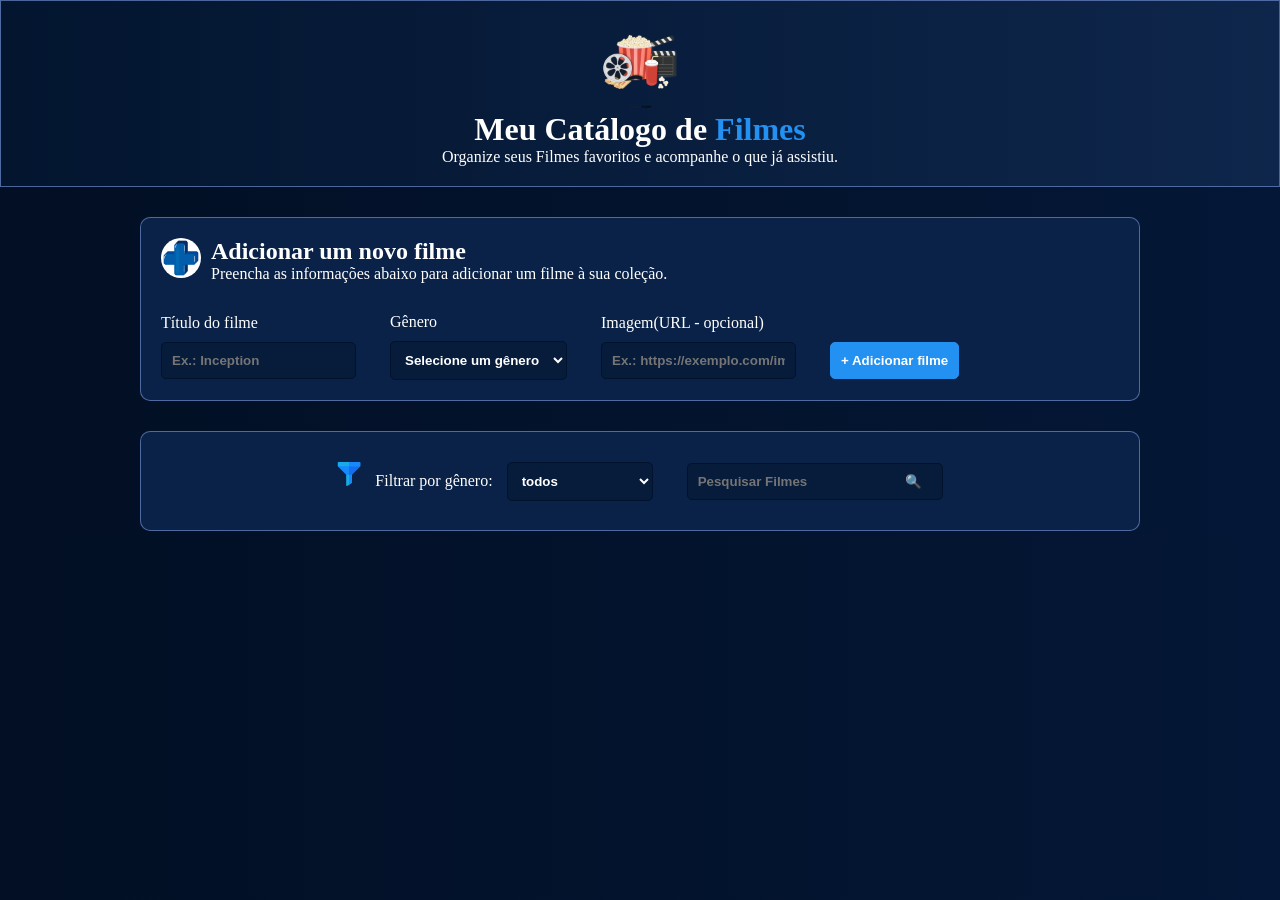
<file: projeto-catalogo-filmes/index.html>
<!DOCTYPE html>
<html lang="pt-br">
<head>
    <meta charset="UTF-8">
    <meta name="viewport" content="width=device-width, initial-scale=1.0">
    <title>Catálogo de Filmes</title>
    <link rel="stylesheet" href="css/style.css">
</head>
<body>
    <header>
        <img src="image/cinema.png" alt="cinema">
        <div class="cabecalho">
            <h1>Meu Catálogo de <span>Filmes</span></h1>
            <p>Organize seus Filmes favoritos e acompanhe o que já assistiu.</p>
        </div>
    </header>

    <main>
        <article>
            <div class="cadastro">
                <div class="cabeca">
                    <img src="image/adicionar.png" alt="Sinal de +" style="width: 40px;">
                    <h2>Adicionar um novo filme</h2>
                    <p>Preencha as informações abaixo para adicionar um filme à sua coleção.</p>
                </div>

                <form autocomplete="off" id="cadastro">
                    <div>
                        <label for="inTitulo">Título do filme</label>
                        <input type="text" id="inTitulo" placeholder="Ex.: Inception" required>
                    </div>

                    <div>
                        <label for="inGenero">Gênero</label>
                        <select name="genero" id="inGenero" required>
                            <option value="" selected disabled>Selecione um gênero</option>
                            <option value="Ação">Ação</option>
                            <option value="Ficção cientifica">Ficção cientifica</option>
                            <option value="Drama">Drama</option>
                            <option value="Comedia">Comedia</option>
                            <option value="Terror">Terror</option>
                            <option value="Aventura">Aventura</option>
                        </select>
                    </div>

                    <div>
                        <label for="inImage">Imagem(URL - opcional)</label>
                        <input type="url" id="inImage" placeholder="Ex.: https://exemplo.com/imagem.jpg">
                    </div>

                    <input type="submit" value="+ Adicionar filme">
                </form>
            </div>

            <div class="pesquisa">
                <form autocomplete="off" id="pesquisa">
                    <img src="image/filtro.png" alt="filtro">
                    <label for="inFiltrar">Filtrar por gênero:</label>
                    <select name="generos" id="inFiltrar">
                        <option value="todos">todos</option>
                        <option value="Ação">Ação</option>
                        <option value="Ficção cientifica">Ficção cientifica</option>
                        <option value="Drama">Drama</option>
                        <option value="Comedia">Comedia</option>
                        <option value="Terror">Terror</option>
                        <option value="Aventura">Aventura</option>
                    </select>

                    <div>
                        <input type="text" id="inPesquisa" placeholder="Pesquisar Filmes">
                        <input type="submit" value="&#128269;">
                    </div>
                </form>
            </div>

            <div id="lista-filmes" class="lista-filmes">
            </div>
        </article>
    </main>
<script src="script.js"></script>
</body>
</html>
</file>
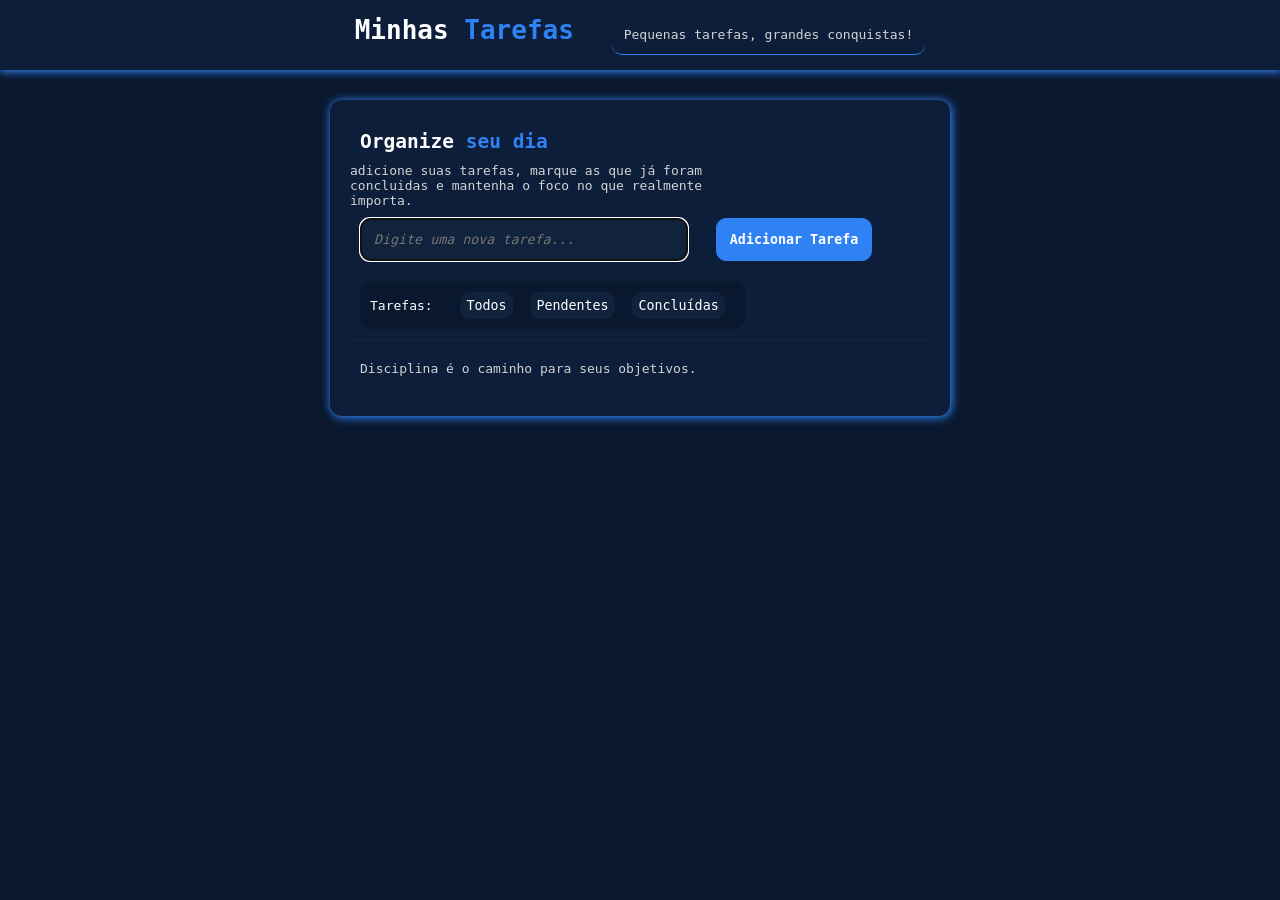
<file: projeto-lista-de-tarefas/index.html>
<!DOCTYPE html>
<html lang="pt-br">
<head>
    <meta charset="UTF-8">
    <meta name="viewport" content="width=device-width, initial-scale=1.0">
    <title>lista de tarefas</title>
    <link rel="stylesheet" href="style.css">
</head>
<body>
    <header>
        <div class="cabecalho">
            <h1>Minhas <span>Tarefas</span></h1>
            <p>Pequenas tarefas, grandes conquistas!</p>
        </div>
    </header>

    <main>
        <article>
            <h2>Organize <span>seu dia</span></h2>
            <p>adicione suas tarefas, marque as que já foram concluidas e mantenha o foco no que realmente importa.</p>
            <form>
                <input type="text" id="inTarefa" placeholder="Digite uma nova tarefa..." class="campo" required autofocus>
                <input type="submit" value="Adicionar Tarefa" class="btadd">
            </form>
            <section>

                <aside class="statusDasTarefas">
                    <span>Tarefas: </span> <span id="contador"></span>
                    <button type="button" id="inTodos">Todos</button>
                    <button type="button" id="inPendentes">Pendentes</button>
                    <button type="button" id="inConcluidas">Concluídas</button>
                </aside>

                <ul class="listaDeTarefas">
                </ul>

                <p>Disciplina é o caminho para seus objetivos.</p>
            </section>
        </article>
    </main>
    <script src="script.js"></script>
</body>
</html>
</file>
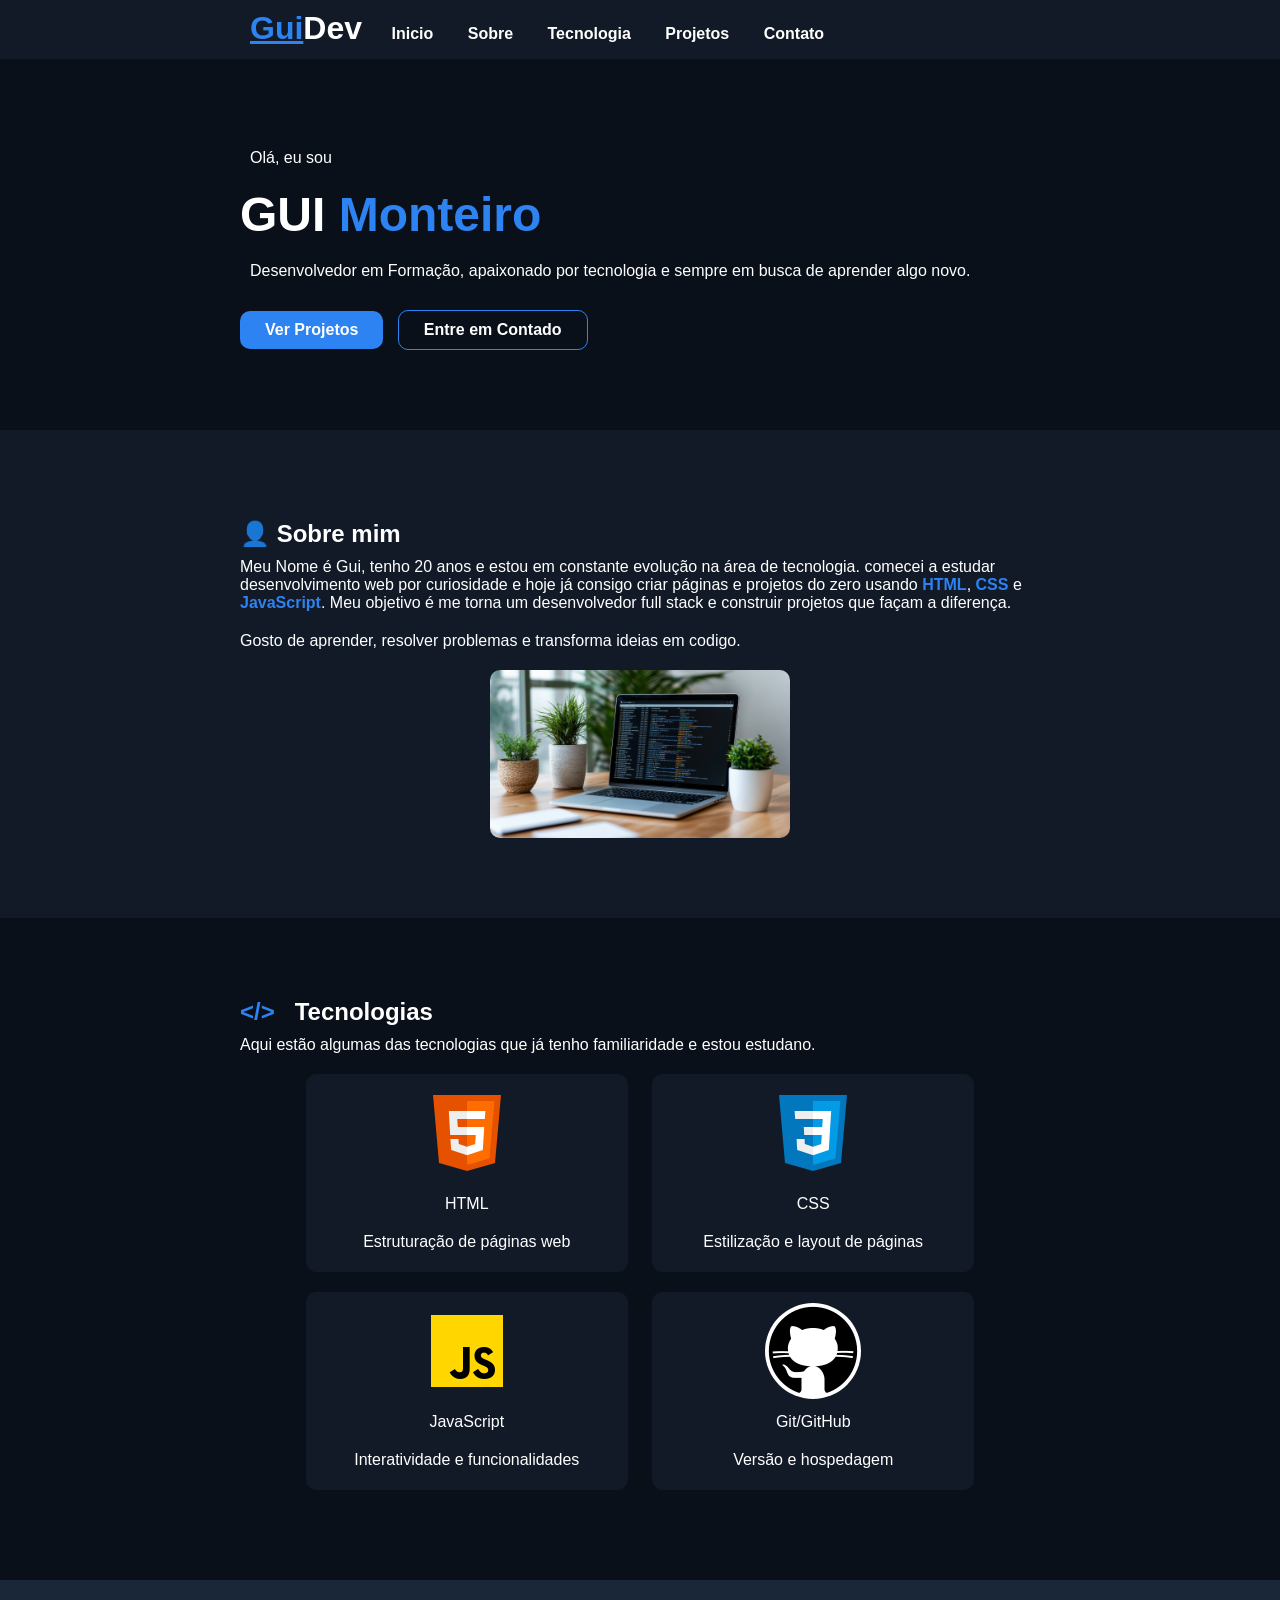
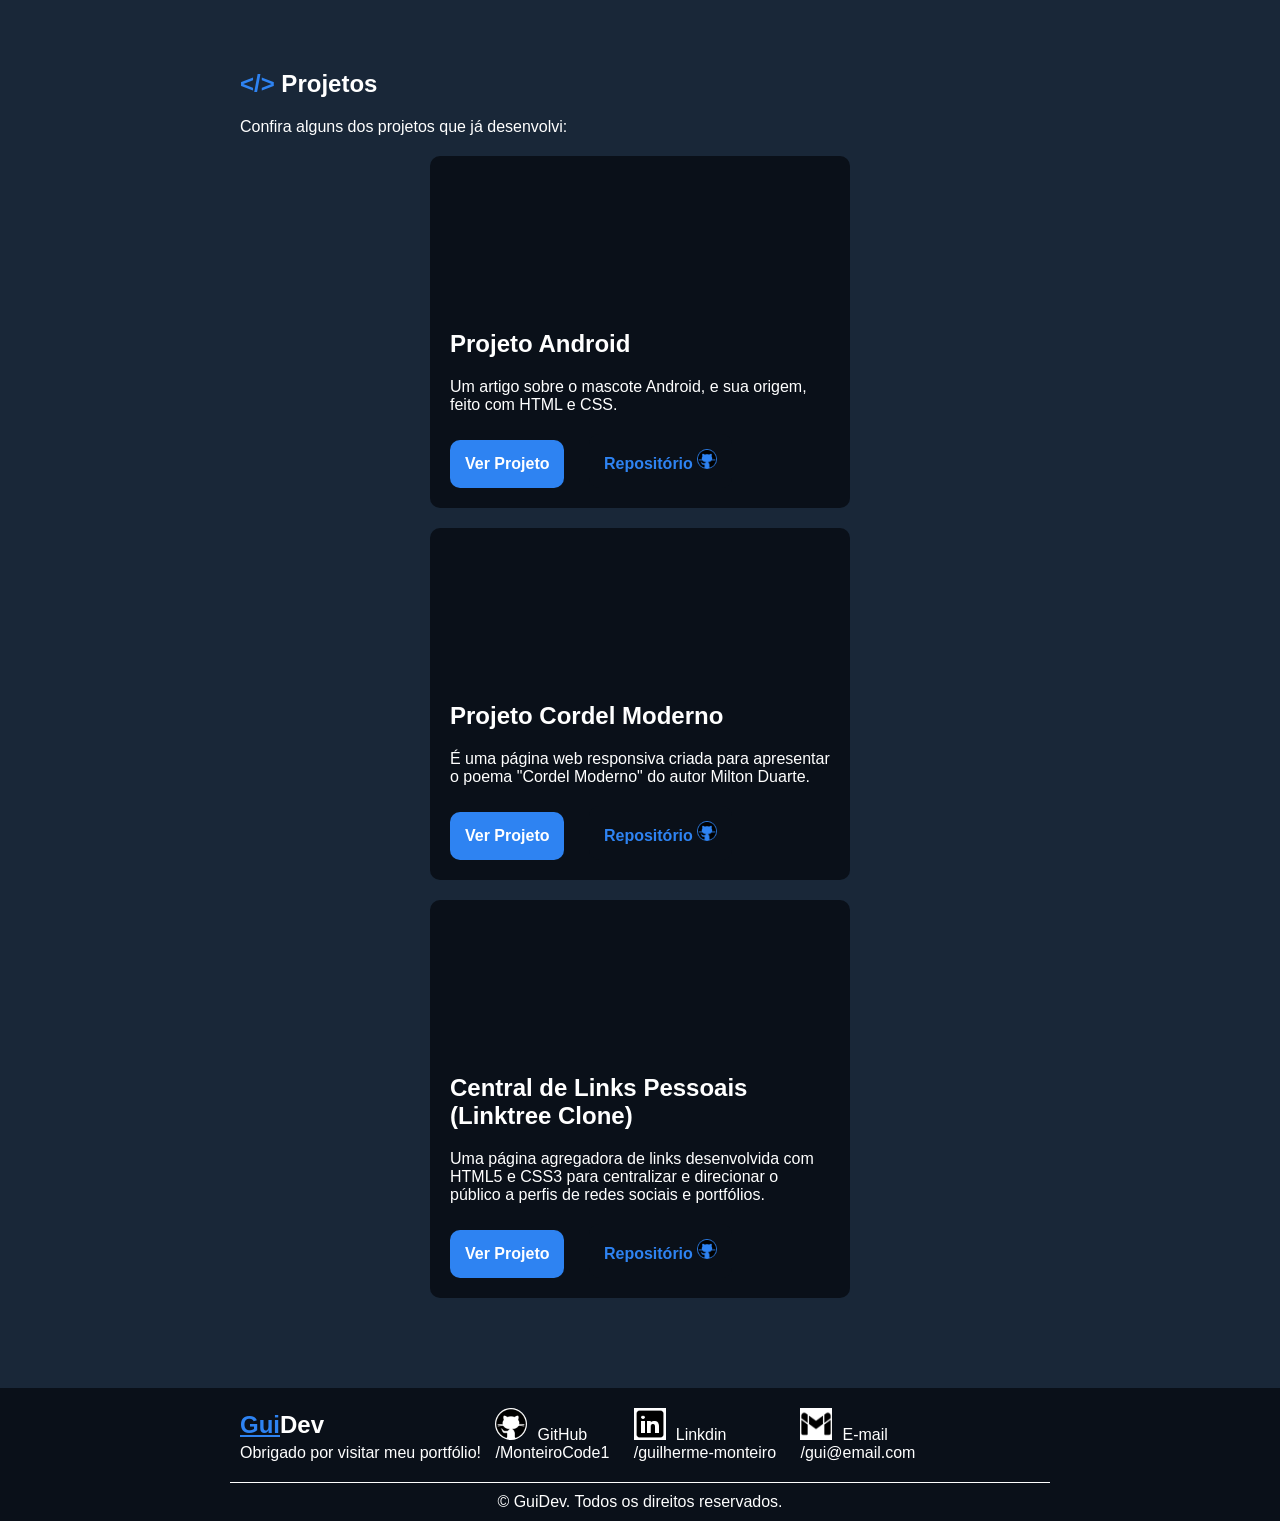
<file: projeto-portifolio/index.html>
<!DOCTYPE html>
<html lang="pt-br">
<head>
    <meta charset="UTF-8">
    <meta name="viewport" content="width=device-width, initial-scale=1.0">
    <link rel="stylesheet" href="style.css">
    <link rel="stylesheet" href="https://cloudflare.com">
    <title>Pagina Pessoal</title>
</head>
<body>
    <header>
        <div class="navegacao">
            <h1><span>Gui</span>Dev</h1>
            <nav>
                <a href="#inicio">Inicio</a>
                <a href="#sobre">Sobre</a>
                <a href="#tecnologia">Tecnologia</a>
                <a href="#projetos">Projetos</a>
                <a href="#contato">Contato</a>
            </nav>
        </div>
    </header>

    <main>
        <article class="topico01" id="inicio">
            <div class="conteudo1">
                <p>Olá, eu sou</p>
                <p class="namebig">GUI <span>Monteiro</span></p>
                <p class="paragrafo">Desenvolvedor em Formação, apaixonado por tecnologia e sempre em busca de aprender algo novo.</p>
                <a href="#projetos">Ver Projetos</a>
                <a href="#contato" class="link">Entre em Contado</a>
            </div>
        </article>

        <article class="topico02" id="sobre">
            <div class="conteudo2">
                <h2>&#128100; Sobre mim</h2>
                <p>Meu Nome é Gui, tenho 20 anos e estou em constante evolução na área de tecnologia. comecei a estudar desenvolvimento web por curiosidade e hoje já consigo criar páginas e projetos do zero usando <span class="html">HTML</span>, <span class="css">CSS</span> e <span class="javascript">JavaScript</span>. Meu objetivo é me torna um desenvolvedor full stack e construir projetos que façam a diferença.</p>
                <p>Gosto de aprender, resolver problemas e transforma ideias em codigo.</p>
            </div>
            <img src="image/notebook.jpeg" alt="notebook com programas">
        </article>

        <article class="topico03" id="tecnologia"> 
            <div class="tecnologias">
                <h2> <span>&lt;/&gt;</span>Tecnologias</h2>
                <p class="teste">Aqui estão algumas das tecnologias que já tenho familiaridade e estou estudano.</p>
                <div class="html-bloco bloco">
                    <img src="image/html.png" alt="simbolo do HTML">
                    <p>HTML</p>
                    <p>Estruturação de páginas web</p>
                </div>
                <div class="css-bloco bloco">
                    <img src="image/css.png" alt="simbolo do CSS">
                    <p>CSS</p>
                    <p>Estilização e layout de páginas</p>
                </div>
                <div class="js-bloco bloco">
                    <img src="image/javascript.png" alt="simbolo de JavaScript">
                    <p>JavaScript</p>
                    <p>Interatividade e funcionalidades</p>
                </div>
                <div class="github-bloco bloco">
                    <img src="image/github.png" alt="Git/GitHub">
                    <p>Git/GitHub</p>
                    <p>Versão e hospedagem</p>
                </div>
            </div>
        </article>
        
        <article class="topico04" id="projetos">
            <div class="centralizar04">
                <h2><span style="color: #2E83F2;">&lt;/&gt;</span> Projetos</h2>
                <p class="paragrafo04">Confira alguns dos projetos que já desenvolvi:</p>
                <div class="project01 projectbloco">
                    <iframe src="https://monteirocode1.github.io/html-css-estudos/HTML-CSS-Modulo-2/projeto-android/" frameborder="0" scolling="no" sandbox="sandbox"></iframe>
                    <h2>Projeto Android</h2>
                    <p>Um artigo sobre o mascote Android, e sua origem, feito com HTML e CSS.</p>
                    <a href="https://monteirocode1.github.io/html-css-estudos/HTML-CSS-Modulo-2/projeto-android/" target="_blank">Ver Projeto</a>
                    <a href="https://github.com/MonteiroCode1/html-css-estudos/tree/main/HTML-CSS-Modulo-2/projeto-android" target="_blank" class="linkup"> Repositório <img src="image/github.png" alt="logo do github"></a>
                </div>
                <div class="project02 projectbloco">
                    <iframe src="https://monteirocode1.github.io/html-css-estudos/HTML-CSS-Modulo-3/projeto-cordel/html/" frameborder="0" scolling="no" sandbox="sandbox"></iframe>
                    <h2>Projeto Cordel Moderno</h2>
                    <p>É uma página web responsiva criada para apresentar o poema "Cordel Moderno" do autor Milton Duarte.</p>
                    <a href="https://monteirocode1.github.io/html-css-estudos/HTML-CSS-Modulo-3/projeto-cordel/html/" target="_blank">Ver Projeto</a>
                    <a href="https://github.com/MonteiroCode1/html-css-estudos/tree/main/HTML-CSS-Modulo-3/projeto-cordel" target="_blank" class="linkup"> Repositório <img src="image/github.png" alt="logo do github"></a>
                </div>
                <div class="project03 projectbloco">
                    <iframe src="https://monteirocode1.github.io/linktree/html/index" frameborder="0" scolling="no" sandbox="sandbox"></iframe>
                    <h2>Central de Links Pessoais (Linktree Clone)</h2>
                    <p>Uma página agregadora de links desenvolvida com HTML5 e CSS3 para centralizar e direcionar o público a perfis de redes sociais e portfólios.</p>
                    <a href="https://monteirocode1.github.io/linktree/html/index" target="_blank">Ver Projeto</a>
                    <a href="https://github.com/MonteiroCode1/linktree" target="_blank" class="linkup"> Repositório <img src="image/github.png" alt="logo do github"></a>
                </div>
            </div>
        </article>
    </main>

    <footer id="contato">
        <div class="centralfooter">
            <div class="agradecimento">
                <h2><span>Gui</span>Dev</h2>
                <p>Obrigado por visitar meu portfólio!</p>
            </div>
            <div class="contato">
                <p><img src="image/github.png" alt="simbolo do github" class="git"><span>GitHub</span><br><a href="https://github.com/MonteiroCode1" target="_blank">/MonteiroCode1</a></p>
                <p><img src="image/linkedin.png" alt="simbolo do Linkdin" class="link"><span>Linkdin</span><br><a href="https://www.linkedin.com/in/guilherme-monteiro-duarte-8ba63b2a7/" target="_blank">/guilherme-monteiro</a>
                </p>
                <p><img src="image/gmail.png" alt="simbolo do gmail" class="gmail"><span>E-mail</span> <br> <a href="guilhermemonteiroduarte851@gmail.com">/gui@email.com</a></p>
            </div>
        </div>
        <p class="direitos">&copy; GuiDev. Todos os direitos reservados.</p>
    </footer>
</body>
</html>
</file>
<file: projeto-catalogo-filmes/css/style.css>
@charset "UTF-8";


* {
    margin: 0px;
    padding: 0px;
    box-sizing: border-box;
}

body {
    background-image: linear-gradient(to left, #041736, #020F24);
}


header {
    background-image: linear-gradient(to left, #0E264B, #03152F 100%);
    color: white;
    padding: 10px;
    text-align: center;
    border: 1px solid rgba(113, 144, 210, 0.653);
}

header img {
    width: 100px;
    display: block;
    margin: 0px auto;
}

header div.cabecalho {
    margin-bottom: 10px;
}

header div.cabecalho span {
    color: #2291F2;
}

/*personalizando o corpo*/

article {
    max-width: 1000px;
    margin: auto;
}

main div.cadastro {
    background-color: #0A2247;
    max-width: 1000px;
    padding: 10px;
    margin: 30px auto;
    color: white;
    border-radius: 10px;
    border: 1px solid rgba(113, 144, 210, 0.653);
}

main div.cadastro img {
    border-radius: 50%;
    background-color: white;
    display: block;
    margin-right: 10px;
    float: left;
}

main div.cabeca,
main form {
    max-width: 1000px;
    margin: auto;
    padding: 10px;
}

main form div {
    display: inline-block;
}

main form label {
    display: block;
    margin-top: 10px;
    margin-bottom: 10px;
}

main form input,
main form select {
    color: white;
    background-color: #071B3B;
    padding: 10px;
    border-radius: 5px;
    border: 1px solid #01122C;
    margin-right: 30px;
    font-weight: bold;
}

main form > input {
    background-color: #2291F2;
    border: 1px solid #2291F2;
    margin-top: 10px;
    margin-right: 0px;
    font-weight: bold;
    color: white;
}

/*Personalizando as pesquisas e a filtragen*/

main div.pesquisa {
    text-align: center;
    background-color: #0A2247;
    border-radius: 10px;
    padding: 10px;
    color: white;
    max-width: 1000px;
    margin: auto;
    border: 1px solid rgba(113, 144, 210, 0.653);
}

main div.pesquisa label {
    display: inline-block;
    padding: 10px;
}

main div.pesquisa div input {
    background-color: #071B3B;
    margin-right: 10px;
    border: none;
}

main div.pesquisa  div {
    background-color: #071B3B;
    display: inline-block;
    border-radius: 5px;
    border: 1px solid #01122C;
}

/*Lista de filmes que irão aparecer*/

div.lista-filmes {
    text-align: center;
}

div.lista-filmes > div {
    width: 200px;
    display: inline-block;
    background-color: #0A2247;
    color: white;
    padding: 10px;
    margin: 5px;
    border: 1px solid rgba(113, 144, 210, 0.4);
    border-radius: 10px;
}

div.lista-filmes > div > img {
    width: 170px;
    height: 251.81px;
    object-fit: cover;
    border-radius: 10px;
}

div.lista-filmes > div > h2 {
    margin: 10px 0px;
}

div.lista-filmes > div > span.genero,
div.lista-filmes > div > span.status {
    display: block;
    background-color: #5784c93f;
    padding: 5px;
    margin: 10px;
    border-radius: 5px;
}

div.lista-filmes .inAssistir,
div.lista-filmes .inExcluir {
    padding: 5px;
    border-radius: 5px;
}

div.lista-filmes .inAssistir {
    background-color: rgb(1, 86, 1);
    color: rgb(0, 255, 0);
    font-weight: bold;
    border: 1px solid green;
    cursor: pointer;
}

div.lista-filmes .inExcluir {
    background-color: rgb(107, 0, 0);
    font-weight: bold;
    color: white;
    border: 1px solid red;
    cursor: pointer;
}

main form > input,
.lista-filmes button {
    cursor: pointer;
}

.lista-filmes > div:hover {
    border-color: #2291F2;
}
</file>
<file: projeto-lista-de-tarefas/style.css>
@charset "UTF-8";
/*Personalizando o cabeçalho*/
* {
    margin: 0px;
    padding: 0px;
    font-family: monospace;
}
body {
    margin: 0px;
    background-color: #0A182F;
}

header {
    background-color: #0C1E3A;
    box-shadow: 1px 1px 8px 1px #2F82F4;
    text-align: center;
}

header div.cabecalho {
    max-width: 800px;
    margin: auto;
}

header div.cabecalho h1,
header div.cabecalho p {
    color: white;
    display: inline-block;
    margin: 15px;
}

header div.cabecalho h1 span {
    color: #2F82F4;
}

header div.cabecalho p {
    color: lightgray;
    background-color: #0C1E3A;
    padding: 12px;
    border-bottom: 1px solid #2F82F4;
    border-radius: 10px;
}

/*Personalizando o corpo do site*/

main {
    max-width: 600px;
    margin: 30px auto;
    background-color: #0C1E3A;
    color: white;
    padding: 10px;
    border-radius: 12px;
    box-shadow: 1px 1px 8px 1px #2F82F4;
}

main article {
    padding: 10px;
}

main article h2 {
    margin: 10px;
}

main article h2 span {
    color: #2F82F4;
}

main article p {
    max-width: 370px;
    color: lightgray;
}

main article form input.campo {
    font-style: italic;
    width: 100%;
    max-width: 300px;
    padding: 13px;
    border-radius: 10px;
    color: lightgray;
    background-color: #11223D;
    border: 1px solid rgb(67, 85, 117);
    margin: 10px
}

main article form input.btadd {
    padding: 13px;
    margin-left: 10px;
    border-radius: 10px;
    font-weight: bold;
    color: white;
    background-color: #2F82F4;
    border: 1px solid #2F82F4;
}

main article section aside.statusDasTarefas {
    display: inline-block;
    background-color: #0A182F;
    padding: 10px;
    margin: 10px;
    border-radius: 10px;
}

main article section aside.statusDasTarefas span#contador {
    padding: 10px;
    font-size: 20px;
    font-weight: bold;
}

main article section aside.statusDasTarefas button {
    padding: 5px;
    margin-right: 10px;
    border-radius: 10px;
    background-color: #11223D;
    color: white;
    border: 1px solid #11223D;
}

main article section aside.statusDasTarefas button:hover {
    background-color: #2F82F4;
    border: 1px solid #2F82F4;

    transition: background-color 1s, border 2s;
}

main article section ul {
    list-style-type: none;
    background-color: #0A182F;
    border: 1px solid #11223D;
    border-radius: 10px 10px 0px 0px;
    padding: 0px;
}

main article section ul li {
    color: lightgray;
    border-bottom: 1px solid #11223D;
    padding: 16px;
}

.concluido {
    text-decoration: line-through;
    color: #2F82F4;
}

.pendente {
    text-decoration: none;
    font-size: 12px;
    color: orange;
}

.lista {
    padding: 0px 10px;
}

.excluir {
    float: right;
    background-color: #0A182F;
    border: none;
}

main article section p {
    padding: 10px;
    margin: 10px 0px;
}
</file>
<file: projeto-portifolio/style.css>
/*
Começando com o cabeçalho
*/
html {
  scroll-behavior: smooth;
}

* {
    margin: 0px;
    font-family: 'Segoe UI', Tahoma, Geneva, Verdana, sans-serif;
}

header {
    position: sticky;
    top: 0;
    background-color: #111A26;
    text-align: left;
}

header div.navegacao {
    max-width: 800px;
    margin: auto;
}

header h1, nav {
    display: inline-block;
}

header h1 {
    margin: 10px;
    color: white;
}

header h1 span {
    color: #2E83F2;
    text-decoration: underline;
}

header a {
    display: inline-block;
    padding: 15px;
    color: white;
    text-decoration: none;
    font-weight: bold;
    border-bottom: 1.5px solid #111A26;
}

header a:hover {
    padding: 15px;
    color: #2E83F2;
    border-bottom: 1.5px solid #2E83F2;

    transition: border-bottom 1s, color 1s;
}

/*personaliando o topico 01*/

article.topico01 {
    padding: 40px;
    background-color: #0A1019;
    color: white;
}

article.topico01 div.conteudo1 {
    display: block;
    max-width: 800px;
    margin: 30px auto;
    padding: 10px;
    text-align: left;
}

article.topico01 div.conteudo1 a {
    background-color: #2E83F2;
    color: white;
    font-weight: bold;
    display: inline-block;
    margin-right: 10px;
    padding: 10px 25px; 
    text-decoration: none;
    border-radius: 10px;
    
}

article.topico01 div.conteudo1 a.link {
    background-color: #0A1019;
    border: 1px solid #2E83F2;
    margin-top: 10px;
}

article.topico01 div.conteudo1 p.paragrafo {
    margin-bottom: 10px;
}

article.topico01 p.namebig {
    padding: 10px 0px;
    font-size: 3em;
    font-weight: bold;
}

article.topico01 p.namebig span {
    color: #2E83F2;
}

/*personalizando o topico 02*/

article.topico02 {
    background-color: #111A26;
    color: white;
    padding: 50px;
}

article.topico02 div.conteudo2 {
    display: block;
    margin: auto;
    margin-top: 30px;
    padding: 10px;
    max-width: 800px;
    text-align: left;
}

article.topico02 div.conteudo2 span {
    color: #2E83F2;
    font-weight: bold;
}

article.topico02 div.conteudo2 p {
    padding: 10px 0px;
}

article.topico02 img {
    display: block;
    max-width: 300px;
    border-radius: 10px;
    margin: auto;
    margin-bottom: 30px;
}

/*Personalizando topico03*/

article.topico03 {
    background-color: #0A1019;
    color: white;
    padding: 50px;
}

article.topico03 h2 {
    text-align: left;
}

article.topico03 span {
    color: #2E83F2;
    margin-right: 20px;
}

article.topico03 div.tecnologias {
    text-align: center;
    max-width: 800px;
    margin: 30px auto;
}

article.topico03 div.tecnologias p.teste {
    text-align: left;
    padding: 10px 0px;
}

article.topico03 div.tecnologias p {
    text-align: center;
    padding: 10px 0px;
}

article.topico03 div.bloco {
    background-color: #111A26;
    border-radius: 10px;
    padding: 10px;
    display: inline-block;
    margin: 10px;
    min-width: 300px;
    border: 1px solid #111A26;
}

article.topico03 div.github-bloco img {
    background-color: white;
    border-radius: 50%;
}

article.topico03 div.bloco:hover {
    background-color: #192738;
    transition: background-color 1s;
}

/*personalizando o topico04*/

article.topico04 {
    text-align: center;
    background-color: #192738;
    padding: 50px
}

article.topico04 div.centralizar04 {
    max-width: 800px;
    margin: 30px auto;
    color: white;
}

article.topico04 div.centralizar04 h2, p.paragrafo04 {
    text-align: left;
    padding: 10px 0px;
}

article.topico04 div.projectbloco iframe {
    display: inline-block;
    margin: auto;
    width: 400px;
    max-width: 100%;
}

article.topico04 div.projectbloco {
    display: inline-block;
    max-width: 400px;
    margin: 10px;
    background-color: #0A1019;
    padding: 10px;
    border-radius: 10px;
    text-align: left;
}

article.topico04 div.projectbloco h2, p {
    padding: 10px;
}

article.topico04 div.projectbloco a {
    display: inline-block;
    background-color: #2E83F2;
    text-decoration: none;
    color: white;
    font-weight: bold;
    padding: 15px; 
    margin: 10px;
    border-radius: 10px;
}

article.topico04 div.projectbloco a.linkup {
    background-color: #0A1019;
    color: #2E83F2;
}

article.topico04 div.projectbloco a.linkup img {
    width: 20px;
    background-color:#2E83F2;
    border-radius: 10px;
}

/*Personalizando o rodapé da pagina*/

footer {
    background-color: #0A1019;
    color: white;
}

footer p.direitos {
    text-align: center;
}

footer div.centralfooter {
    max-width: 800px;
    margin: auto;
    padding: 10px;
    border-bottom: 1px solid ;
}

footer div.agradecimento, div.contato {
    display: inline-block;
}

footer div.agradecimento span {
    color: #2E83F2;
    text-decoration: underline;
}

footer div.agradecimento p {
    padding: 5px 0px;
}

footer div.contato p {
    display: inline-block;
}

footer div.contato a {
    color: white;
    text-decoration: none;
}

footer div.contato a:hover {
    color: #2E83F2;
}

footer div.contato img.git {
    width: 2em;
    background-color: white;
    border-radius: 50%;
    margin-right: 10px;
}

footer div.contato img.link {
    width: 2em;
    background-color: white;
    margin-right: 10px;
}

footer div.contato img.gmail {
    width: 2em;
    background-color: white;
    margin-right: 10px;
}
</file>
